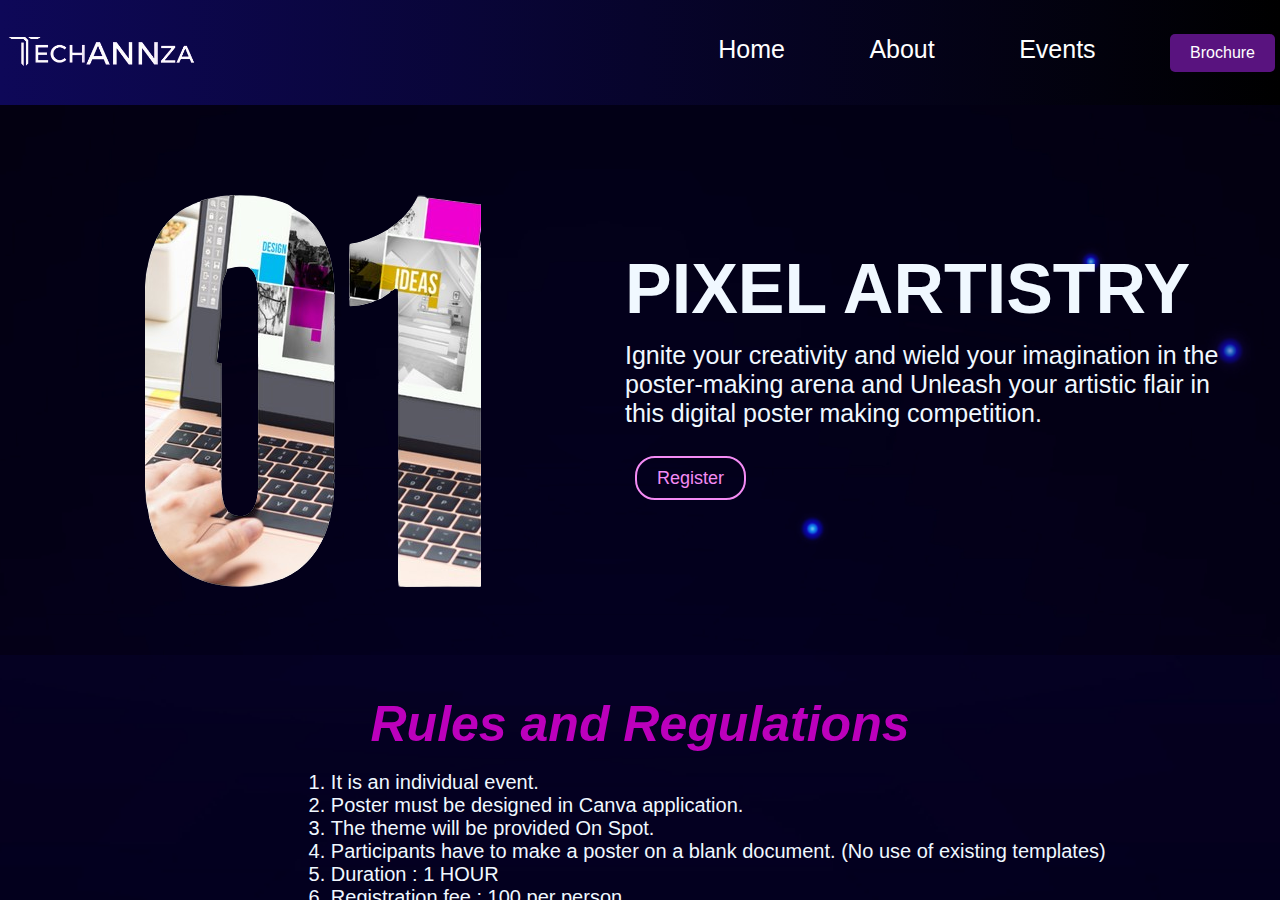
<file: event1.html>
<!DOCTYPE html>
<html lang="en">
<head>
   
    <title>Events</title>
    <link rel="stylesheet" type="text/css" href="eventsstyle.css">
    
    

</head>
<body style="background: linear-gradient(to right, #0e0858, #000000)"></body>
     <div class="main">
         <nav>
             <img src="images/techannzalogo.png" alt="logo" class="logo">
             <ul>
                <li><a href="index.html">Home</a></li>
                <li><a href="index.html#abouts-section">About</a></li>
                <li><a href="index.html#events-section">Events</a></li>
                <li><button class="download-button" onclick="downloadFile()">Brochure </button></li>
             </ul>
         </nav>

<!--Event 1 poster making-->
<div class="container1">
    <div class="image1">
        <img src="images/01.png" alt="Image">
    </div>
    <div class="text1">
        <h2> PIXEL ARTISTRY </h2>
        <p>Ignite your creativity and wield your imagination in the poster-making arena and Unleash your artistic flair in this digital poster making competition.</p>
        <a href="https://forms.gle/re2ReEpxPb2MjDBW7" class="button"> Register</a> <br><br><br><br><br>
    </div>  
</div>

<div class="container2">
    <div class="text2">
        <h2><i>Rules and Regulations </i></h2> <BR>
        <p>
        <ol>
            <li>It is an individual event.</li>
           <li> Poster must be designed in Canva application. </li>
          <li>The theme will be provided On Spot.</li>
          <li> Participants have to make a poster on a blank document. (No use of existing templates)</li>
          <li> Duration :  1 HOUR</li>
          <li>Registration fee : 100 per person</li>
        </ol></p>
        <br> <br>
<img src="tt.png" alt="Time Table">

       
<h4>Event Coordinators</h4>
    <div class="contact-info">
        <div class="contact">
            <h3>Union Member</h3>
            <p>Sania Anwar : 7204067340</p><br>
        </div>
        <div class="contact">
            <h3>Club President</h3>
            <p>Simin Fathima : 80735 64473 </p><br>
        </div>
        <div class="contact">
            <h3>Club Secretary</h3>
            <p>Saba Hoorain : +91 99163 94043</p><br>
        </div>
    </div>    
</div> 
</div>

<div class="countdown-container">
    <!-- Countdown Section -->
    <h2><i>Ticking away the moments until the exciting event on April 8, 2024!</i></h2>
    <p></p>
    <div id="countdown"></div>
</div>



<br> <br> <br> <br> <br>
    
  <!--footer section-->
    
  <div class="bottom"> <center>
    <p><br>Designed and Developed by Sania Anwar (Media Secretary) &nbsp;&nbsp;&nbsp; <a href="https://www.stannesfgcmillerroad.edu.in/">SAFGC</a> &nbsp;&nbsp;&nbsp; </p><br>
  </div></center>





  <script src="script.js"></script>


</div>
</html>
</file>
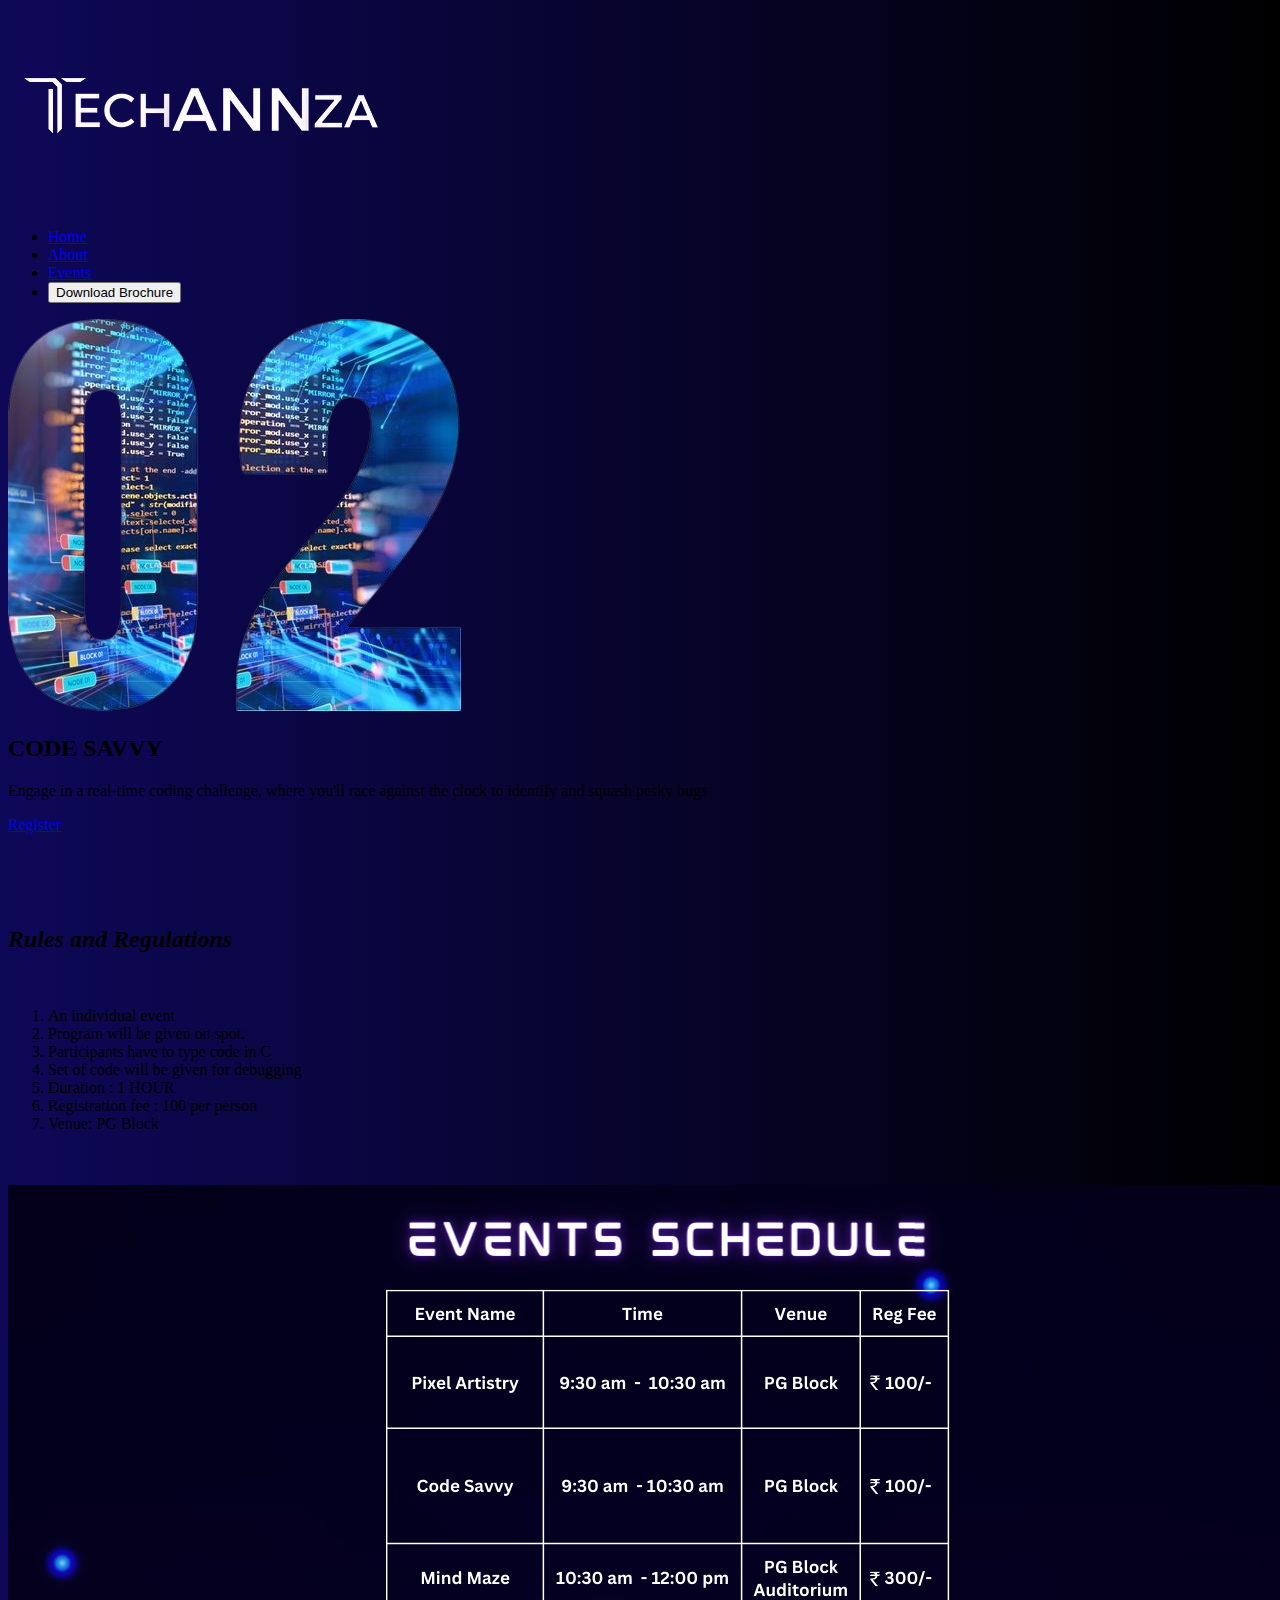
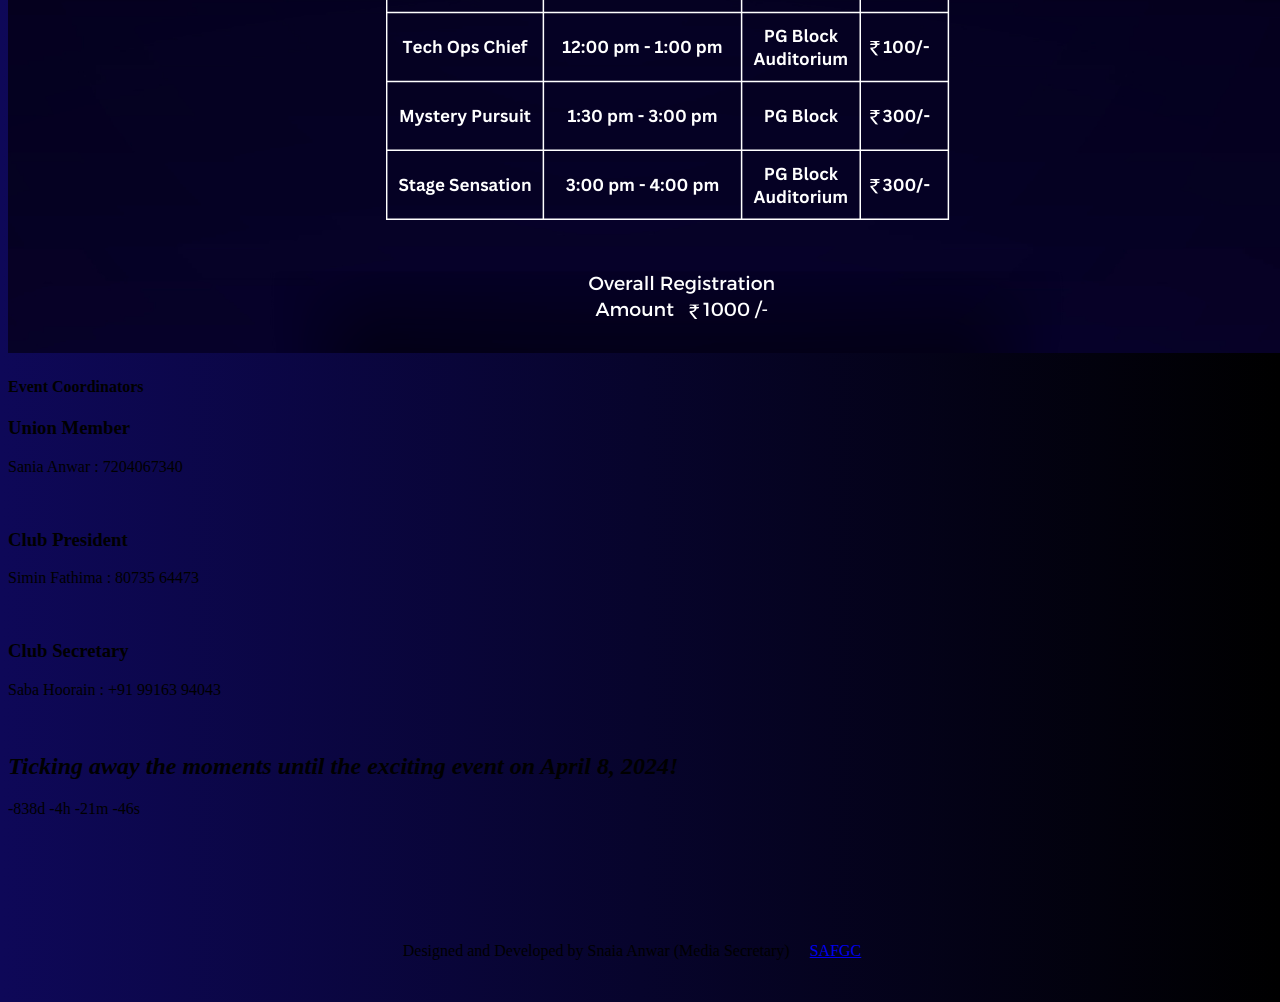
<file: event2.html>
<!DOCTYPE html>
<html lang="en">
<head>
   
    <title>Events</title>
</head>
<body style="background: linear-gradient(to right, #0e0858, #000000)"></body>
     <div class="main">
        <nav>
            <img src="images/techannzalogo.png" alt="logo" class="logo">
            <ul>
               <li><a href="newlanding.html">Home</a></li>
               <li><a href="newlanding.html#abouts-section">About</a></li>
               <li><a href="newlanding.html#events-section">Events</a></li>
               <li><button class="download-button" onclick="downloadFile()">Download Brochure </button></li>
            </ul>
        </nav>

<!--Event 2 coding and debugging-->
<div class="container1">
    <div class="image1">
        <img src="images/02.png" alt="Image">
    </div>
    <div class="text1">
        <h2> CODE SAVVY </h2>
        <p> Engage in a real-time coding challenge, where you'll race against the clock to identify and squash pesky bugs</p>
        <a href="https://forms.gle/jBwj8P6TVoQzQwor5" class="button"> Register</a> <br><br><br><br><br>
    </div>  
</div>

<div class="container2">
    <div class="text2">
        <h2><i>Rules and Regulations </i></h2> <BR>
        <p>
        <ol>
            <li>An individual event</li>
           <li>Program will be given on spot.</li>
          <li>Participants have to type code in C</li>
          <li> Set of code will be given for debugging</li>
          <li> Duration :  1 HOUR</li>
          <li>Registration fee : 100 per person</li>
          <li>Venue: PG Block </li>
        </ol></p>
        <br> <br>
    <img src="tt.png" alt="Time Table">
       
<h4>Event Coordinators</h4>
    <div class="contact-info">
        <div class="contact">
            <h3>Union Member</h3>
            <p>Sania Anwar : 7204067340</p><br>
        </div>
        <div class="contact">
            <h3>Club President</h3>
            <p>Simin Fathima : 80735 64473 </p><br>
        </div>
        <div class="contact">
            <h3>Club Secretary</h3>
            <p>Saba Hoorain : +91 99163 94043</p><br>
        </div>
    </div>    
</div> 
</div>

<div class="countdown-container">
    <!-- Countdown Section -->
    <h2><i>Ticking away the moments until the exciting event on April 8, 2024!</i></h2>
    <p></p>
    <div id="countdown"></div>
</div>


<br> <br> <br> <br> <br>
    
  <!--footer section-->
    
  <div class="bottom"> <center>
    <p><br>Designed and Developed by Snaia Anwar (Media Secretary) &nbsp;&nbsp;&nbsp; <a href="https://www.stannesfgcmillerroad.edu.in/">SAFGC</a> &nbsp;&nbsp;&nbsp; </p><br>
  </div></center>


  <script src="script.js"></script>

  </div>
  </html>
</file>
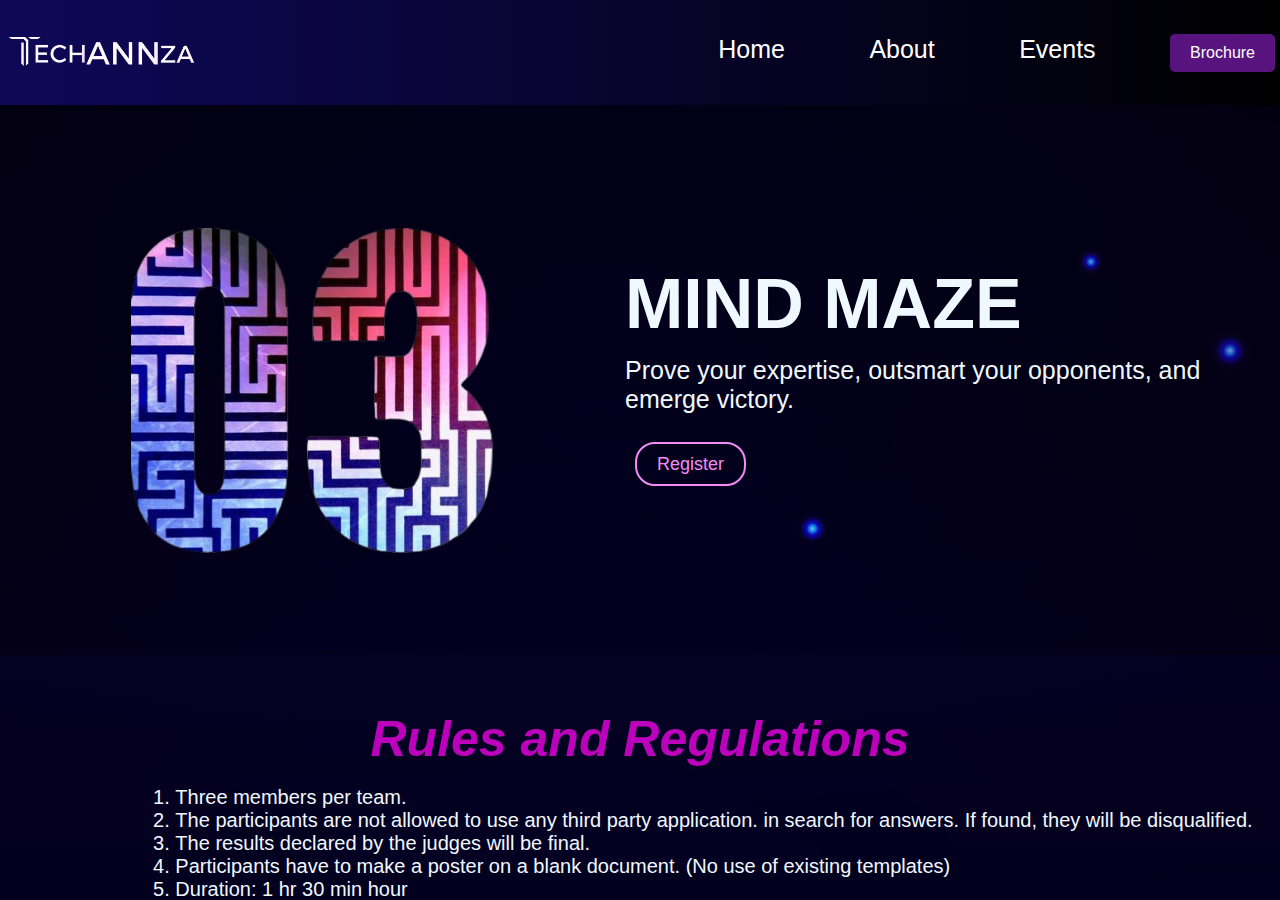
<file: event3.html>
<!DOCTYPE html>
<html lang="en">
<head>
   
    <title>Events</title>
    <link rel="stylesheet" type="text/css" href="eventsstyle.css">
    
</head>
<body style="background: linear-gradient(to right, #0e0858, #000000)"></body>
     <div class="main">
        <nav>
            <img src="images/techannzalogo.png" alt="logo" class="logo">
            <ul>
               <li><a href="index.html">Home</a></li>
               <li><a href="index.html#abouts-section">About</a></li>
               <li><a href="index.html#events-section">Events</a></li>
               <li><button class="download-button" onclick="downloadFile()"> Brochure </button></li>
            </ul>
        </nav>

<!--Event 3 Quiz-->
<div class="container1">
    <div class="image1">
        <img src="images/03.png" alt="Image">
    </div>
    <div class="text1">
        <h2> MIND MAZE </h2>
        <p>Prove your expertise, outsmart your opponents, and emerge victory.</p>
        <a href="https://forms.gle/VTZ1MceJN1c77Hzj7" class="button"> Register</a> <br><br><br><br><br>
    </div>  
</div>

<div class="container2">
    <div class="text2">
        <h2><i>Rules and Regulations </i></h2> <BR>
        <p>
        <ol>
          <li> Three members per team.  </li>
          <li> The participants are not allowed to use any third party application. in search for answers. If found, they will be disqualified.  </li>
          <li> The results declared by the judges will be final.</li>
          <li> Participants have to make a poster on a blank document. (No use of existing templates)</li>
          <li> Duration: 1 hr 30 min hour </li>
          <li> Registration fee 300 per team.</li>
        </ol></p>
        <br> <br>

<div class="additional-image">
    <img src="tt.png" alt="Additional Image">
</div>

      
    
<h4><center>Event Coordinators </center></h4>
    <div class="contact-info">
        <div class="contact">
            <h3>Union Member</h3>
            <p>Sania Anwar : 7204067340</p> <br>
        </div>
        <div class="contact">
            <h3>Club President</h3>
            <p>Simin Fathima : 80735 64473 </p> <br>
        </div>
        <div class="contact">
            <h3>Club Secretary</h3>
            <p>Saba Hoorain : +91 99163 94043</p> <br> <br>
        </div>
    </div>    
</div> 
</div>

<div class="countdown-container">
    <!-- Countdown Section -->
    <h2><i>Ticking away the moments until the exciting event on April 8, 2024!</i></h2>
    <p></p>
    <div id="countdown"></div>
</div>

<br> <br> <br> <br> <br>
    
  <!--footer section-->
    
  <div class="bottom"> <center>
    <p><br>Designed and Developed by Media Secreatary - Sania Anwar &nbsp;&nbsp;&nbsp; <a href="https://www.stannesfgcmillerroad.edu.in/">SAFGC</a> &nbsp;&nbsp;&nbsp; </p><br>
  </div></center>


  <script src="script.js"></script>



<!-- css starts from here-->
</file>
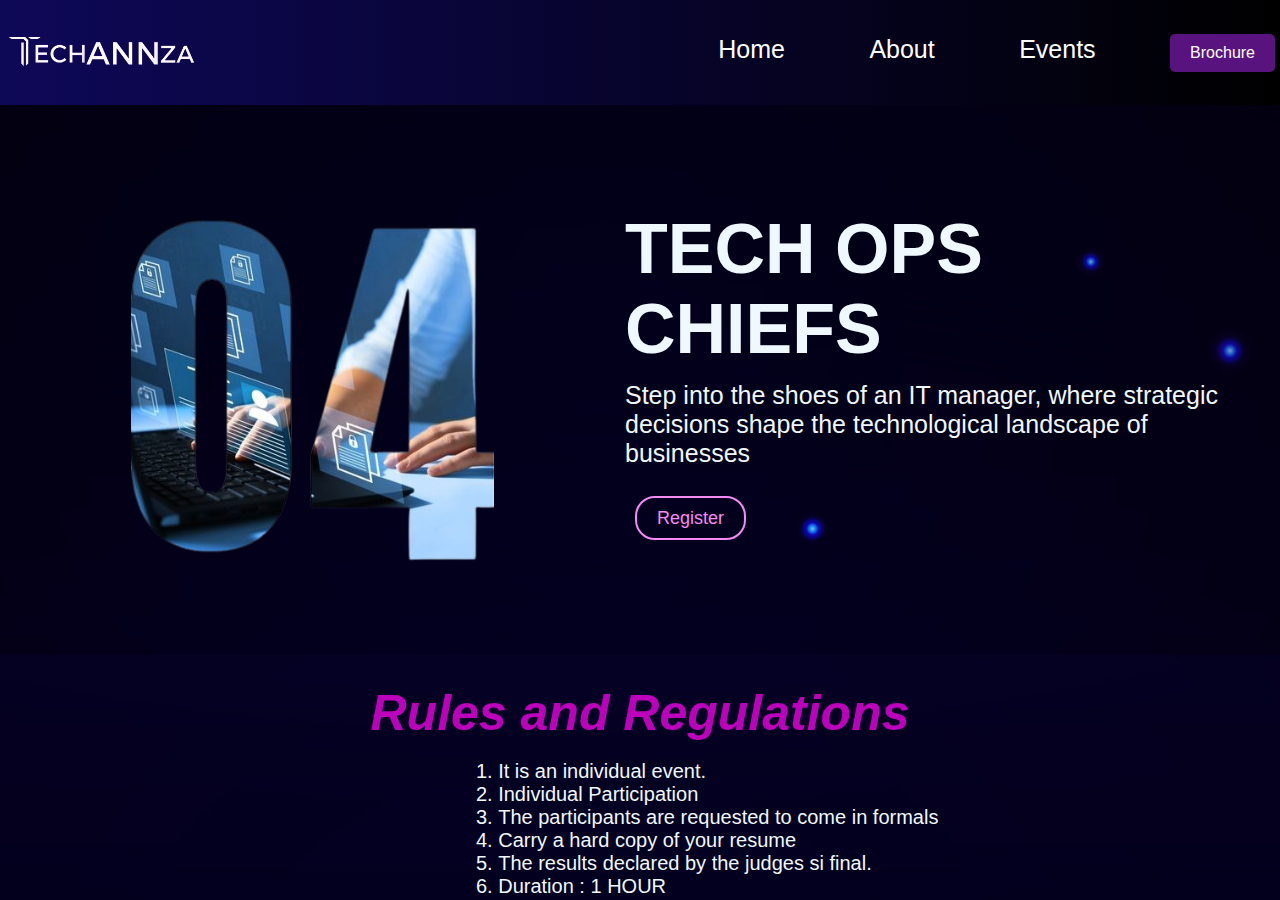
<file: event4.html>
<!DOCTYPE html>
<html lang="en">
<head>
   
    <title>Events</title>
    <link rel="stylesheet" type="text/css" href="eventsstyle.css">
    
</head>
<body style="background: linear-gradient(to right, #0e0858, #000000)"></body>
     <div class="main">
        <nav>
            <img src="images/techannzalogo.png" alt="logo" class="logo">
            <ul>
               <li><a href="index.html">Home</a></li>
               <li><a href="index.html#abouts-section">About</a></li>
               <li><a href="index.html#events-section">Events</a></li>
               <li><button class="download-button" onclick="downloadFile()"> Brochure </button></li>
            </ul>
        </nav>

<!--Event 4 IT Manager-->
<div class="container1">
    <div class="image1">
        <img src="images/04.png" alt="Image">
    </div>
    <div class="text1">
        <h2> TECH OPS CHIEFS </h2>
        <p>Step into the shoes of an IT manager, where strategic decisions shape the technological landscape of businesses</p>
        <a href="https://forms.gle/p3VfdH3juN4zhpgx5" class="button"> Register</a> <br><br><br><br><br>
    </div>  
</div>

<div class="container2">
    <div class="text2">
        <h2><i>Rules and Regulations </i></h2> <BR>
        <p>
        <ol>
            <li>It is an individual event.</li>
           <li>  Individual Participation </li>
          <li>The participants are requested to come in formals</li>
          <li> Carry a hard copy of your resume </li>
          <li> The results declared by the judges si final. </li>
          <li> Duration :  1 HOUR</li>
          <li>Registration fee : 100 per person</li>
        </ol></p>
        <br> <br>

       <img src="tt.png" alt="Time Table">
    
<h4>Event Coordinators</h4>
    <div class="contact-info">
        <div class="contact">
            <h3>Union Member</h3>
            <p>Sania Anwar : 7204067340</p> <br>
        </div>
        <div class="contact">
            <h3>Club President</h3>
            <p>Simin Fathima : 80735 64473 </p> <br>
        </div>
        <div class="contact">
            <h3>Club Secretary</h3>
            <p>Saba Hoorain : +91 99163 94043</p> <br>
        </div>
    </div>    
</div> 
</div>

<div class="countdown-container">
    <!-- Countdown Section -->
    <h2><i>Ticking away the moments until the exciting event on April 8, 2024!</i></h2>
    <p></p>
    <div id="countdown"></div>
</div>


<br> <br> <br> <br> <br>
    
  <!--footer section-->
    
  <div class="bottom"> <center>
    <p><br>Designed and Developed by Sania Anwar (Media Secretary) &nbsp;&nbsp;&nbsp; <a href="https://www.stannesfgcmillerroad.edu.in/">SAFGC</a> &nbsp;&nbsp;&nbsp; </p><br>
  </div></center>






<!-- css starts from here-->


<script src="script.js"></script>
</div>
</html>
</file>
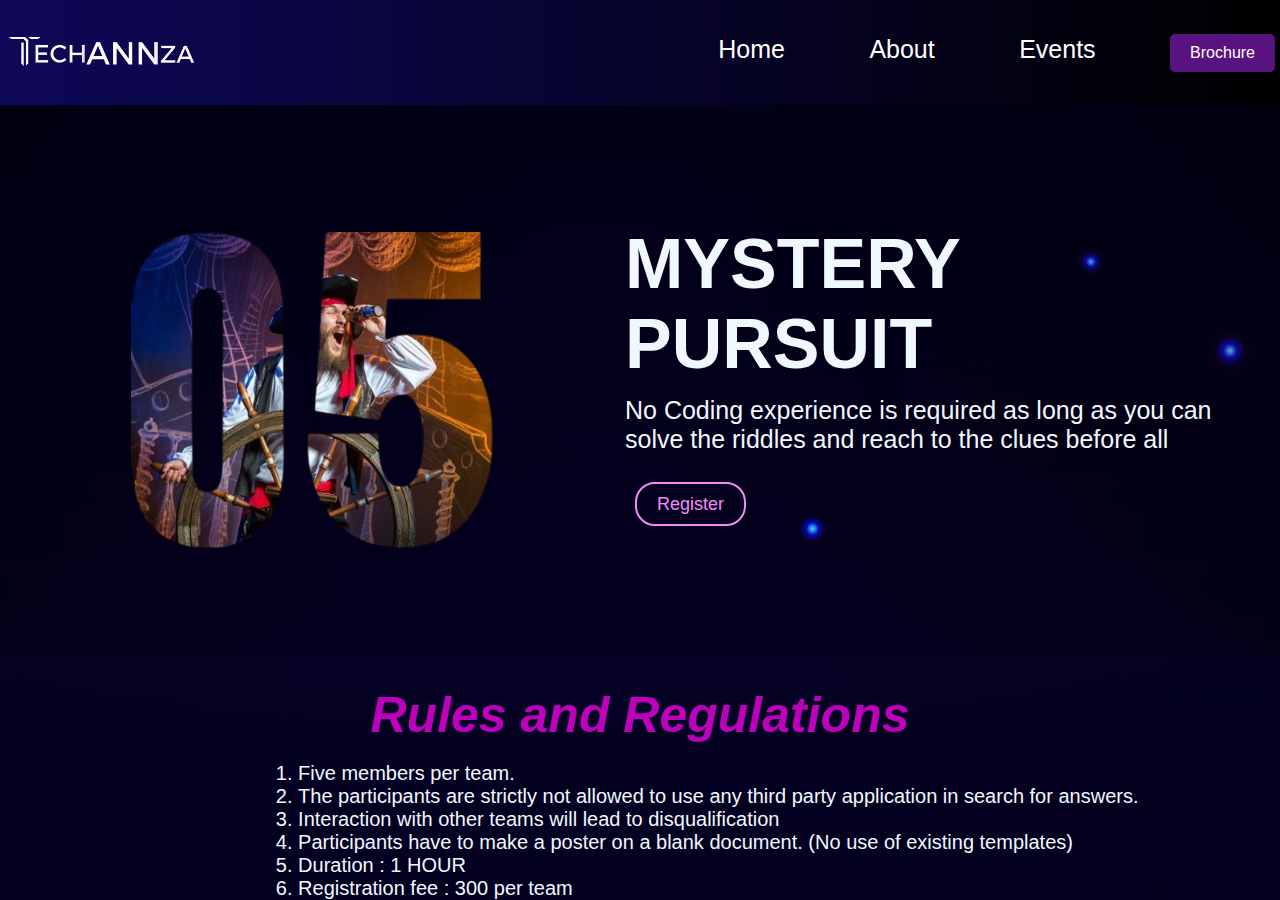
<file: event5.html>
<!DOCTYPE html>
<html lang="en">
<head>
   
    <title>Events</title>
    <link rel="stylesheet" type="text/css" href="eventsstyle.css">
    
</head>
<body style="background: linear-gradient(to right, #0e0858, #000000)"></body>
     <div class="main">
        <nav>
            <img src="images/techannzalogo.png" alt="logo" class="logo">
            <ul>
               <li><a href="index.html">Home</a></li>
               <li><a href="index.html#abouts-section">About</a></li>
               <li><a href="index.html#events-section">Events</a></li>
               <li><button class="download-button" onclick="downloadFile()"> Brochure </button></li>
            </ul>
        </nav>

<!--Event 5 Treasure hunt-->
<div class="container1">
    <div class="image1">
        <img src="images/05.png" alt="Image">
    </div>
    <div class="text1">
        <h2> MYSTERY PURSUIT </h2>
        <p>No Coding experience is required as long as you can solve the riddles and reach to the clues before all </p>
        <a href="https://forms.gle/8iH8eiJQs79R7Xc78" class="button"> Register</a> <br><br><br><br><br>
    </div>  
</div>

<div class="container2">
    <div class="text2">
        <h2><i>Rules and Regulations </i></h2> <BR>
        <p>
        <ol>
            <li>Five members per team.  </li>
           <li> The participants are strictly not allowed to use any third party application in search for answers. </li>
          <li>Interaction with other teams will lead to disqualification</li>
          <li> Participants have to make a poster on a blank document. (No use of existing templates)</li>
          <li> Duration :  1 HOUR</li>
          <li>Registration fee : 300 per team</li>
        </ol></p>
        <br> <br>

       <img src="tt.png" alt="Time Table">
    
<h4>Event Coordinators</h4>
    <div class="contact-info">
        <div class="contact">
            <h3>Union Member</h3>
            <p>Sania Anwar : 7204067340</p> <br>
        </div>
        <div class="contact">
            <h3>Club President</h3>
            <p>Simin Fathima : 80735 64473 </p> <br>
        </div>
        <div class="contact">
            <h3>Club Secretary</h3>
            <p>Saba Hoorain : +91 99163 94043</p><br> <br>
        </div>
    </div>    
</div> 
</div>

<div class="countdown-container">
    <!-- Countdown Section -->
    <h2><i>Ticking away the moments until the exciting event on April 8, 2024!</i></h2>
    <p></p>
    <div id="countdown"></div>
</div>

<br> <br> <br> <br> <br>
    
  <!--footer section-->
    
  <div class="bottom"> <center>
    <p><br>Designed and Developed by Sania Anwar (Media Secretary) &nbsp;&nbsp;&nbsp; <a href="https://www.stannesfgcmillerroad.edu.in/">SAFGC</a> &nbsp;&nbsp;&nbsp; </p><br>
  </div></center>

  <script src="script.js"></script>
  </div>
  </html>
</file>
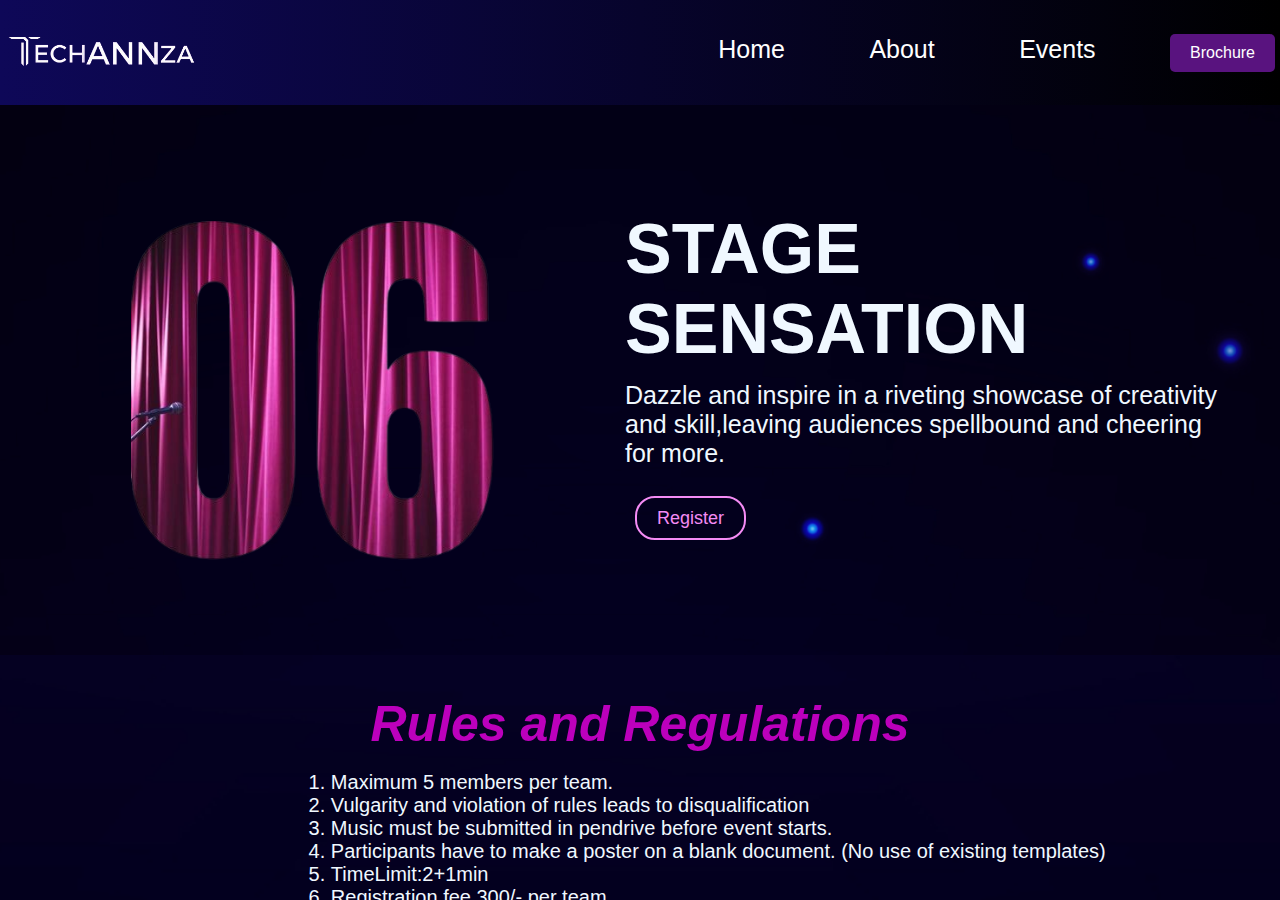
<file: event6.html>
<!DOCTYPE html>
<html lang="en">
<head>
   
    <title>Events</title>
    <link rel="stylesheet" type="text/css" href="eventsstyle.css">
    
</head>
<body style="background: linear-gradient(to right, #0e0858, #000000)"></body>
     <div class="main">
        <nav>
            <img src="images/techannzalogo.png" alt="logo" class="logo">
            <ul>
               <li><a href="index.html">Home</a></li>
               <li><a href="index.html#abouts-section">About</a></li>
               <li><a href="index.html#events-section">Events</a></li>
               <li><button class="download-button" onclick="downloadFile()"> Brochure </button></li>
            </ul>
        </nav>

<!--Event 6 Talent Show -->
<div class="container1">
    <div class="image1">
        <img src="images/06.png" alt="Image">
    </div>
    <div class="text1">
        <h2> STAGE SENSATION</h2>
        <p>Dazzle and inspire in a riveting showcase of creativity and skill,leaving audiences spellbound and cheering for more.</p>
        <a href="https://forms.gle/tddaYSCsqSBo9qn66" class="button"> Register</a> <br><br><br><br><br>
    </div>  
</div>

<div class="container2">
    <div class="text2">
        <h2><i>Rules and Regulations </i></h2> <BR>
        <p>
        <ol>
            <li>Maximum 5 members per team.</li>
           <li> Vulgarity and violation of rules leads to disqualification </li>
          <li> Music must be submitted in pendrive before event starts. </li>
          <li> Participants have to make a poster on a blank document. (No use of existing templates)</li>
          <li> TimeLimit:2+1min</li>
          <li> Registration fee 300/- per team</li>
        </ol></p>
        <br> <br>

       <img src="tt.png" alt="Time Table">
    
<h4>Event Coordinators</h4>
    <div class="contact-info">
        <div class="contact">
            <h3>Union Member</h3>
            <p>Sania Anwar : 7204067340</p> <br>
        </div>
        <div class="contact">
            <h3>Club President</h3>
            <p>Simin Fathima : 80735 64473 </p> <br>
        </div>
        <div class="contact">
            <h3>Club Secretary</h3>
            <p>Saba Hoorain : +91 99163 94043</p> <br>
        </div>
    </div>    
</div> 
</div>

<div class="countdown-container">
    <!-- Countdown Section -->
    <h2><i>Ticking away the moments until the exciting event on April 8, 2024!</i></h2>
    <p></p>
    <div id="countdown"></div>
</div>


<br> <br> <br> <br> <br>
    
  <!--footer section-->
    
  <div class="bottom"> <center>
    <p><br>Designed and Developed by Media Secreatary - Sania Anwar &nbsp;&nbsp;&nbsp; <a href="https://www.stannesfgcmillerroad.edu.in/">SAFGC</a> &nbsp;&nbsp;&nbsp; </p><br>
  </div></center>




  <script src="script.js"></script>
  </div>
  </html>
</file>
<file: eventsstyle.css>
*{
    margin: 0;
    padding: 0;
    box-sizing: border-box;
    font-family: 'poppins', sans-serif;
    
   
   
}
.main{
    width: 100%;
    height: 100vh;
    position: relative;
    padding: 0 0%;
    overflow-x: hidden;
}


/*nav bar*/

nav{
    display: flex;
    align-items: center;
    justify-content: space-between;
    flex-wrap: wrap;
    position: static;
    margin-right: 5px;
   
}

nav .logo {
    width: 210px;
          }

nav ul li{
    list-style:none;
    display: inline-block;
    margin-left: 60px;
}
nav ul li a{
    position: relative;
    text-decoration: none;
    color: #fff;
    font-size: 25px;
    padding: 0 10px;
}
nav ul li a:after{
    content:"";
    position: absolute;
    background-color: #a333ff;
    height: 3px;
    width: 0;
    left: 0;
    bottom: -10px;
    transition: 0.5s;
}
nav ul li a:hover::after{
    width: 100%;
}

.content{
    position: absolute;
    color: #fff;
    top: 50%;
    left: 50%;
    transform: translate(-50%, -50%);
    text-align: center;
    text-shadow: 2px 2px 4px rgba(0, 0, 0, 0.8);
   
}
.content h1{
    font-size: 80px;
    line-height: 80px;
    font-weight: 600;
    opacity: 0;
}

.content p{
    font-size: 23px;
    max-width: 600px;
    line-height: 50px;
    opacity: 0;
    color:rgb(210, 69, 252);
    text-shadow: 2px 2px 4px rgba(0, 0, 0, 0.8);
    font-weight: bold;
}
.links{
    margin-top: 30px;
    opacity: 0;
}
.links a {
    color: #fff;
    text-decoration: none;
    display: inline-block;
    transition: 0.5s;
    font-weight: 600;
}
.links a:hover{
    color: #f66335;
}

.center{
    animation: slideleft 1s linear forwards;
    animation-delay: 1s;
   
}
@keyframes slideleft{
    0%{
        transform: translate(-100px);
        opacity: 0;
    }
    100%{
        transform: translate(0px);
        opacity: 1;
    }

}

.download-button {
      background-color: #59137f;
      color: white;
      padding: 10px 20px;
      border: none;
      border-radius: 5px;
      font-size: 16px;
      cursor: pointer;
    }

    *{
    margin: 0;
    padding: 0;
    box-sizing: border-box;
    font-family: 'poppins', sans-serif;
}


/* Event one poster making*/

.container1 {
    display: flex; 
    align-items: center;
    justify-content: center;
    background-image: url('images/bgev1.png');
    background-size: cover;
    background-position: center;
    width: 100%;
    height: 600px;
}


.text1 {
    flex: 1; 
    padding: 0px;
    color:aliceblue;
    text-align: left;
    margin-right: 50px;
    bottom: 0px;
}

.text1 h2{
    font-size: 70px;
    margin-bottom: 12px;
}

.text1 p{
    font-size: 25px;
    margin-bottom: 40px;
    text-align: left;
}


.image1 {
    flex: 1; /* Take remaining space */
    padding: 10px;
    text-align: center;
    margin-top: 0px;
    
}

.image1 img {
    max-width: 60%; 
    margin-bottom: 25px;
    
}

.button {
    padding: 10px 20px;
    border: 2px solid #f48bf4; 
    border-radius: 20px; 
    background-color: transparent; 
    color: #f48bf4; 
    text-decoration: none; 
    font-size: 18px; 
    margin: 0 10px;  
   
}

.button:hover {
    background-color: purple; /* Purple background on hover */
    color: white; /* White text color on hover */
}


.container2{
    display: flex; 
    align-items: center;
    justify-content: center;
    background-image: url('images/bgev2.png');
    background-size: cover;
    background-position: center;
    width: 100%;
    height: 1500px;
    margin-top: -50px;
}
.text2 {
            flex: 1; 
            padding: 0px;
            color: aliceblue;
            text-align: center;
            margin-left: 0;
            margin-top: 0%;
            margin-bottom: 0;
            
        }

        .text2 h2 {
            font-size: 50px;
            color: #bc00bc;
            
        }

        .text2 ol {
            display: inline-block;
            font-size: 20px;
            list-style-type: decimal;
            margin-left: 10%;
            padding-left: 20px;
            margin-bottom: 20px;
            text-align: left;
        }

         .text2 h4{
            margin-top: 40px;
            font-size: 30px;
            margin-bottom: 10px;
            color: #bc00bc;
        }

 .text2 .contact-info {
    display: flex;
    flex-direction: column;
    align-items: center; /* Center align contact info */
    margin-top: 20px; /* Increase margin from the top */
}

.text2 .contact {
    text-align: center;
    margin: 10px 0; /* Adjust margin for each contact */
}

.text2 .contact h3 {
    margin-bottom: 5px;
    margin-top: 5px;
}

.text2 .contact p {
    margin: 0; /* Reset margin for paragraphs within contact */
}

@media only screen and (max-width: 768px) {
    .text2 .contact-info {
        margin-top: 30px; /* Increase margin further for smaller screens */
    }
}


.text2 h4{
            margin-top: 40px;
            font-size: 30px;
            margin-bottom: 10px;
            color: #bc00bc;
            text-align: center;
        }

 .contact-info {
    display: flex;
    flex-direction: row;
    justify-content: space-between;
    margin: 20px;
}

.contact {
    text-align: center;
}

.contact h3 {
    margin-bottom: 5px;
    margin-top: 5px;
   
}



.additional-image img {
    max-width: 100%; 
    height: auto; 
}



/*countdown section */



    .countdown-container {
     background-image: url('images/countdownbg.png'); 
      background-size: cover;
      background-position: center;
      padding: 30px 0; /* Adjust padding as needed */
    color: aliceblue;
    text-align:center;
}


    #countdown {
      font-size: 100px;
      margin-top: 20px;
      text-align:center;
      color: aliceblue;
    }




.bottom {

color: #fff;
background-color: #130450;
text-align: center;
margin-top: -288px;
width:100%;
padding: 20px 0;
bottom: 0;

.bottom p{
   font-size: 20px;

}





    
    /* Media query for tablets and smaller devices */
    @media only screen and (max-width: 768px) {
        nav ul li {
            margin-left: 10px; /* Adjust margin for smaller screens */
        }

        .container1,
        .container2 {
            flex-direction: column; /* Stack containers vertically */
            text-align: center; /* Center align content */
        }

        .container1 .text1,
        .container2 .text2 {
            padding: 0; /* Remove horizontal padding */
            margin-bottom: 10px; /* Adjust margin */
        }

        .text1 h2,
        .text2 h2 {
            font-size: 24px; /* Adjust font size */
        }

        .text1 p,
        .text2 p {
            font-size: 14px; /* Adjust font size */
        }

        .button {
            margin: 10px 0; /* Adjust margin */
        }

        .contact-info {
            flex-direction: column; /* Stack contact info vertically */
        }

        .countdown-container {
            padding: 20px 0; /* Adjust padding */
        }

        #countdown {
            font-size: 40px; /* Adjust font size */
        }
    }
</file>
